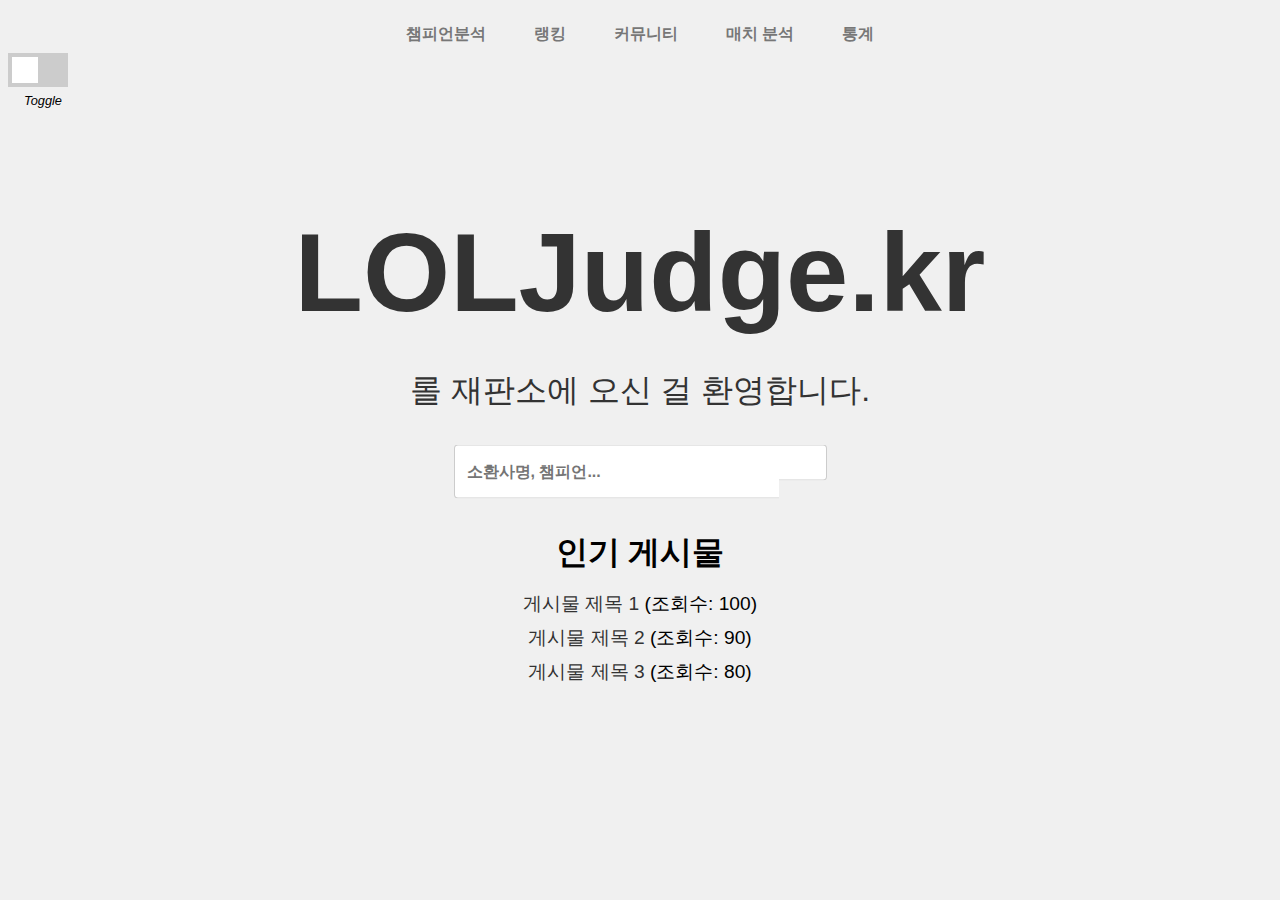
<file: loljudge.kr/loljudge.kr 리팩토링.html>
<!DOCTYPE html>
<html data-theme="light">
  <head>
    <meta charset="UTF-8">
    <title>나의 웹사이트</title>
    <style>
      body {
        font-family: Arial, sans-serif;
        background-color: #f0f0f0;
      }

      h1 {
        color: #333;
        font-size: 2.5em;
      }

      p {
        color: #666;
        font-size: 1.2em;
      }

      html[data-theme="dark"] h1,
      html[data-theme="dark"] p {
        color: white}
      html[data-theme="dark"] body {
        background-color: black ;
      }  

      html[data-theme="light"] {
        background-color: #f0f0f0;
      }

      .theme-switch-wrapper {
  position: relative;
  display: inline-block;
  width: 60px;
  height: 34px;
}

.theme-switch-wrapper input[type="checkbox"] {
  display: none;
}

.theme-switch-wrapper .switch {
  position: absolute;
  top: 0;
  left: 0;
  right: 0;
  bottom: 0;
  background-color: #ccc;
  border-radius: 34px;
  transition: background-color 0.2s;
}

.theme-switch-wrapper .switch:before {
  position: absolute;
  content: "";
  height: 26px;
  width: 26px;
  left: 4px;
  bottom: 4px;
  background-color: white;
  border-radius: 50%;
  transition: transform 0.2s;
}

.theme-switch-wrapper input[type="checkbox"]:checked + .switch {
  background-color: #2196F3;
}

.theme-switch-wrapper input[type="checkbox"]:checked + .switch:before {
  transform: translateX(26px) rotate(225deg);
}

      .theme-switch-wrapper em {
        margin-left: 1rem;
        font-size: 0.8rem;
      }

      .theme-switch {
        position: relative;
        display: inline-block;
        width: 60px;
        height: 34px;
      }

      .theme-switch input[type="checkbox"] {
        display: none;
      }

      .slider {
        position: absolute;
        cursor: pointer;
        top: 0;
        left: 0;
        right: 0;
        bottom: 0;
        background-color: #ccc;
        transition: 0.4s;
      }

      .slider:before {
        position: absolute;
        content: "";
        height: 26px;
        width: 26px;
        left: 4px;
        bottom: 4px;
        background-color: white;
        transition: 0.4s;
      }

      input:checked + .slider {
        background-color: #2196F3;
      }

      input:focus + .slider {
        box-shadow: 0 0 1px #2196F3;
      }

      input:checked + .slider:before {
        transform: translateX(26px);
      }

.container {
  position: absolute;
  top: 50%;
  left: 50%;
  transform: translate(-50%, -50%);
  text-align: center;
  width: 100%;
}

.container h1 {
  font-family: 'Noto Sans KR', sans-serif;
  font-size: 7rem;
  font-weight: bold;
  margin: 0;
}

.container p {
  font-size: 2rem;
  margin-top: 2rem;
  color: #333;
}



      .search-bar {
        display: flex;
        justify-content: center;
      }

      .search-bar input[type="text"] {
        width: 300px;
        height: 36px;
        padding: 8px 12px;
        border: 1px solid #ccc;
        border-right: none;
        border-radius: 4px 0 0 4px;
        font-size: 16px;
        font-weight: bold;
      }

      .search-bar button[type="submit"] {
        width: 48px;
        height: 36px;
        padding: 0;
        border: 1px solid #ccc;
        border-left: none;
        border-radius: 0 4px 4px 0;
        background-color: #fff;
        font-size: 16px;
        color: #777;
      }

      .menu {
        display: flex;
        justify-content: center;
        margin-top: 16px;
      }

      .menu ul {
        display: flex;
        list-style: none;
        margin: 0;
        padding: 0;
      }

      .menu li {
        margin-right: 24px;
      }

      .menu li:last-child {
        margin-right: 0;
      }

      .menu a {
        display: block;
        padding: 8px 12px;
        color: #777;
        font-size: 16px;
        font-weight: bold;
        text-decoration: none;
        border-radius: 4px;
        transition: background-color 0.2s ease-in-out;
      }

      .menu a:hover {
        background-color: #f0f0f0;
      }

      .toggle input[type="checkbox"] {
  display: none;
}

.toggle .slider {
  position: relative;
  display: inline-block;
  width: 60px;
  height: 34px;
  background-color: #ccc;
  border-radius: 34px;
  transition: background-color 0.2s;
}

.toggle .slider:before {
  position: absolute;
  content: "";
  height: 26px;
  width: 26px;
  left: 4px;
  bottom: 4px;
  background-color: white;
  border-radius: 50%;
  transition: transform 0.2s;
}

.toggle input[type="checkbox"]:checked + .slider {
  background-color: #2196F3;
}

.toggle input[type="checkbox"]:checked + .slider:before {
  transform: translateX(26px);
}

.container h2 {
  font-size: 2rem;
  margin-bottom: 1rem;
}

.container ol {
  list-style: none;
  padding: 0;
  margin: 0;
}

.container li {
  font-size: 1.2rem;
  margin-bottom: 0.5rem;
}

.container li a {
  color: #333;
  text-decoration: none;
}

.container li a:hover {
  text-decoration: underline;
}

.popular-posts {
  margin-top: 2rem;
}
    </style>
  </head>
  <body>

    <nav class="menu">
      <ul>
        <li><a href="#">챔피언분석</a></li>
        <li><a href="#">랭킹</a></li>
        <li><a href="#">커뮤니티</a></li>
        <li><a href="#">매치 분석</a></li>
        <li><a href="#">통계</a></li>
      </ul>
    </nav>
    
    <div class="container">
      <h1>LOLJudge.kr</h1>
      <p>롤 재판소에 오신 걸 환영합니다.</p>
      <div class="search-bar">
        <input type="text" placeholder="소환사명, 챔피언...">
        <button type="submit"><i class="fas fa-search"></i></button>
      </div>
    
      <div class="popular-posts">
        <h2>인기 게시물</h2>
        <ol>
          <li><a href="#">게시물 제목 1</a> (조회수: 100)</li>
          <li><a href="#">게시물 제목 2</a> (조회수: 90)</li>
          <li><a href="#">게시물 제목 3</a> (조회수: 80)</li>
          <!-- 4번부터 10번까지도 추가합니다 -->
        </ol>
      </div>
    </div>
    
    <div class="theme-switch-wrapper">
      <label class="theme-switch" for="checkbox">
        <input type="checkbox" id="checkbox" />
        <div class="slider round"></div>
      </label>
      <em>Toggle</em>
    </div>
  

    

    <script>
      const searchInput = document.querySelector('.search-bar input[type="text"]');
      const searchButton = document.querySelector('.search-bar button[type="submit"]');

      searchButton.addEventListener('click', () => {
        const searchTerm = searchInput.value.trim();
        if (searchTerm !== '') {
          window.location.href = `https://www.op.gg/summoner/userName=${searchTerm}`;
        }
      });

      const menuLinks = document.querySelectorAll('.menu a');

      menuLinks.forEach((link) => {
        if (link.href === window.location.href) {
          link.classList.add('active');
        }
      });

      const toggleSwitch = document.querySelector('.theme-switch input[type="checkbox"]');

      function switchTheme(e) {
        document.documentElement.setAttribute('data-theme', e.target.checked ? 'dark' : 'light');
      }

      toggleSwitch.addEventListener('change', switchTheme, false);

      

    </script>
  </body>
</html>
</file>
